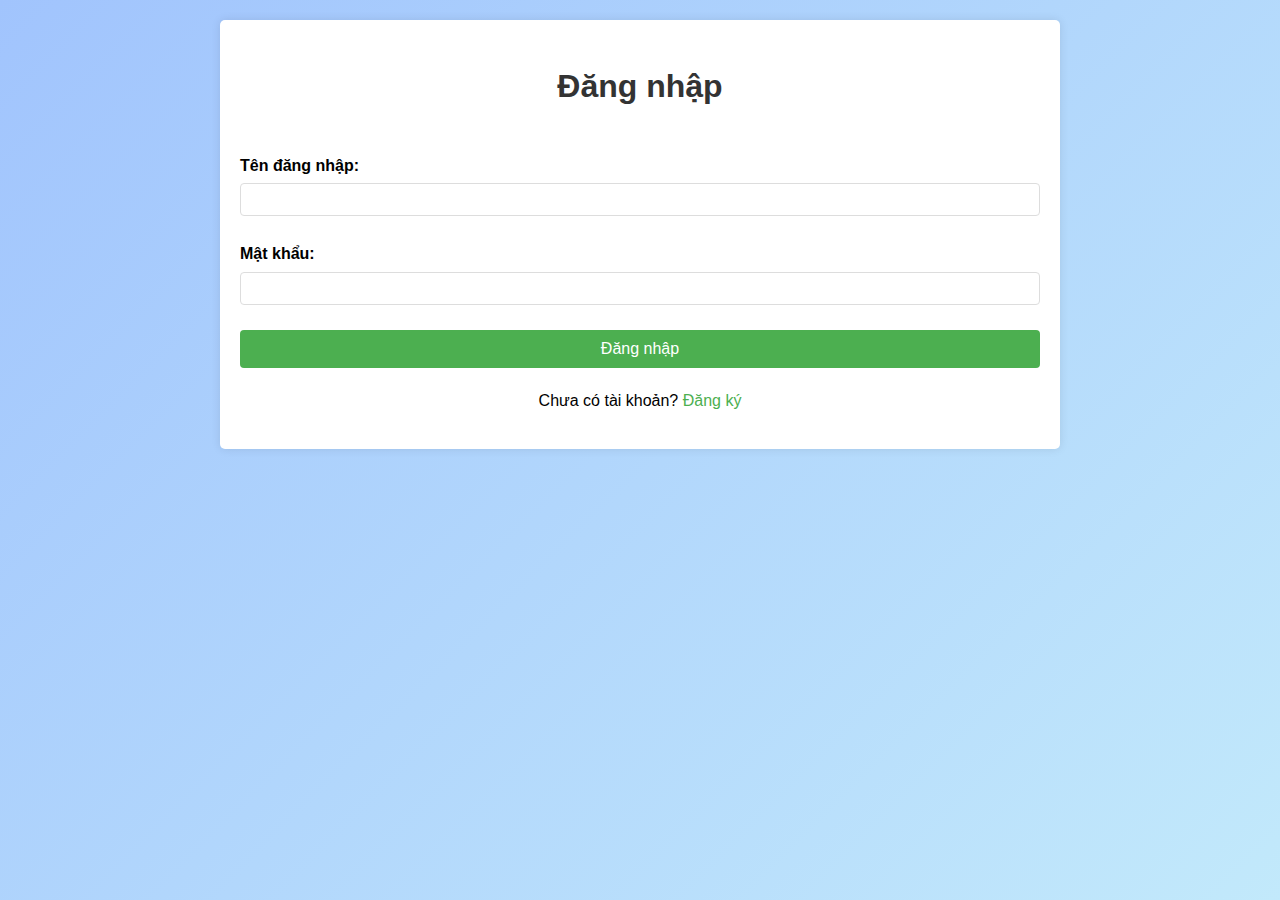
<file: index.html>
<!DOCTYPE html>
<html lang="vi">
<head>
    <meta charset="UTF-8">
    <meta name="viewport" content="width=device-width, initial-scale=1.0">
    <title>Nộp bài tập</title>
    <link rel="icon" href="generated-icon.png" type="image/png">
    <link rel="stylesheet" href="style.css">
</head>
<body>
    <!-- Student Info Modal -->
    <div id="student-info-modal" class="modal info-hidden">
        <div class="modal-content">
            <h3>Thông tin người dùng</h3>
            <p>Vui lòng cung cấp thông tin của bạn trước khi tiếp tục:</p>
            <div class="form-group">
                <label for="student-name-input">Họ và tên:</label>
                <input type="text" id="student-name-input" required>
            </div>
            <div class="form-group">
                <label for="student-class-input">Lớp:</label>
                <input type="text" id="student-class-input" required>
            </div>
            <div class="form-group role-selection">
                <label>Vai trò:</label>
                <div class="role-options">
                    <label class="role-option">
                        <input type="radio" name="user-role" value="student" checked> Học sinh
                    </label>
                    <label class="role-option">
                        <input type="radio" name="user-role" value="teacher"> Giáo viên
                    </label>
                </div>
            </div>
            <button id="save-student-info" class="view-btn">Xác nhận</button>
        </div>
    </div>

    <div class="container">
        <h1>Nộp bài tập</h1>
        <form id="submission-form">
            <div class="student-info-section" style="display: none;">
                <div id="student-name-container" class="form-group">
                    <label for="student-name">Tên học sinh:</label>
                    <input type="text" id="student-name" name="student-name" required>
                </div>

                <div id="student-class-container" class="form-group">
                    <label for="student-class">Lớp:</label>
                    <input type="text" id="student-class" name="student-class" required>
                </div>

                <button type="button" id="confirm-student-info-btn" class="confirm-btn">Xác nhận thông tin học sinh</button>
            </div>

            <label for="assignment-title">Tên bài tập:</label>
            <input type="text" id="assignment-title" name="assignment-title" required>

            <label for="file-upload">Chọn tệp:</label>
            <input type="file" id="file-upload" name="file-upload" required>

            <button type="submit">Nộp bài</button>
        </form>
        <div id="submission-status"></div>
    </div>

    <div class="teacher-view" id="teacher-view" style="display: none;">
        <h2>Bài nộp</h2>
        <ul id="submission-list">
        </ul>
    </div>

    <script src="users.js"></script>
    <script src="script.js"></script>
    <div class="footer-credit">Code by Dang Phat</div>
</body>
</html>
</file>
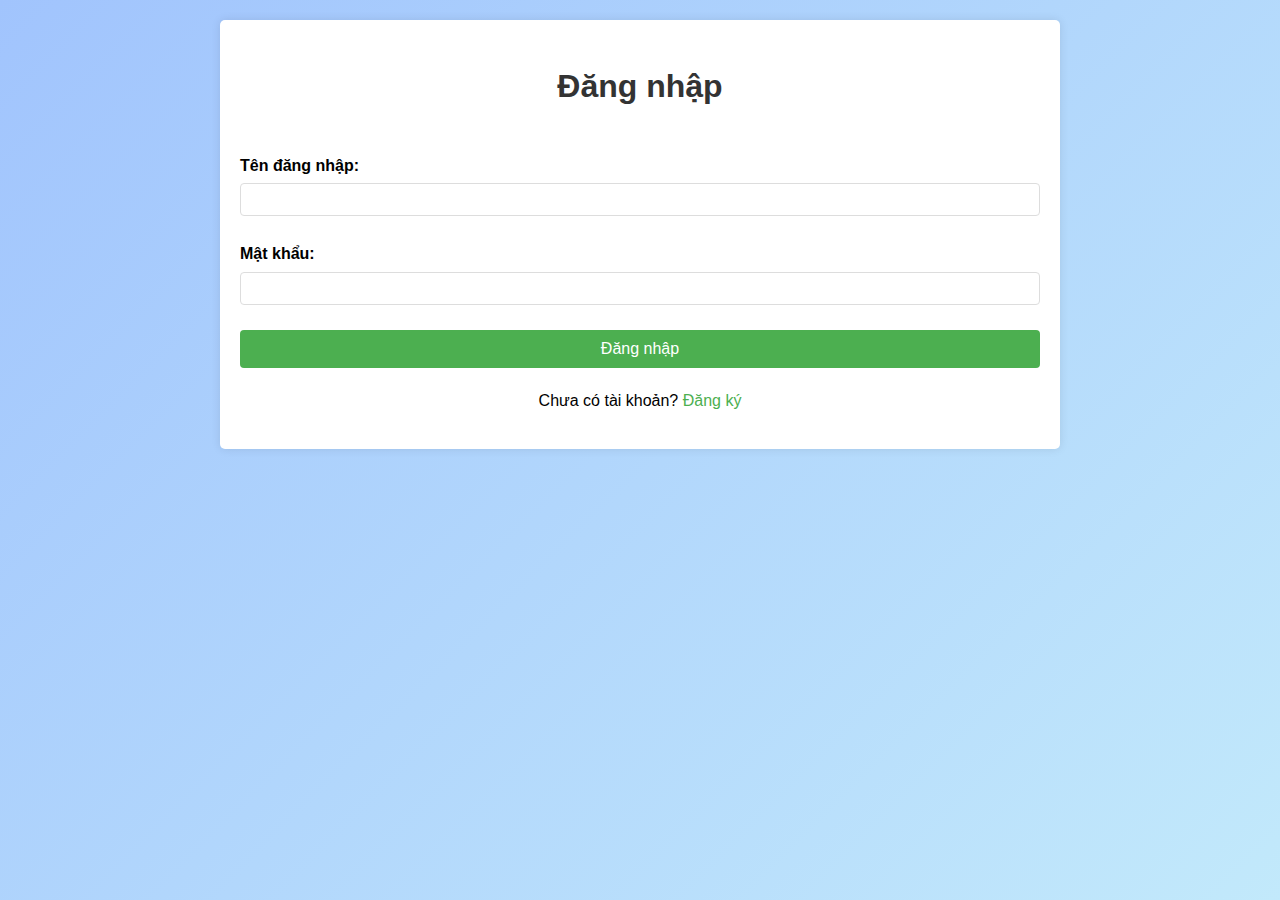
<file: admin-panel.html>
<!DOCTYPE html>
<html lang="vi">
<head>
    <meta charset="UTF-8">
    <meta name="viewport" content="width=device-width, initial-scale=1.0">
    <title>Quản lý người dùng</title>
    <link rel="icon" href="generated-icon.png" type="image/png">
    <link rel="stylesheet" href="style.css">
    <style>
        .user-row {
            padding: 10px;
            margin-bottom: 10px;
            background-color: #f9f9f9;
            border-radius: 4px;
        }

        .user-header {
            display: flex;
            justify-content: space-between;
            align-items: center;
            margin-bottom: 10px;
        }

        .toggle-btn {
            background-color: #6c757d;
            color: white;
            border: none;
            border-radius: 4px;
            padding: 5px 10px;
            cursor: pointer;
            font-size: 14px;
        }

        .toggle-btn:hover {
            background-color: #5a6268;
        }

        .permission-checkbox {
            margin-right: 10px;
        }

        .permissions-container {
            margin-top: 10px;
            padding: 10px;
            background-color: #f1f1f1;
            border-radius: 4px;
            border-left: 3px solid #4CAF50;
        }

        .permissions-grid {
            display: flex;
            flex-wrap: wrap;
            gap: 10px;
        }

        .permission-item {
            display: flex;
            align-items: center;
            flex-basis: 48%;
        }

        /* Styles for accounts list */
        .accounts-list {
            margin-bottom: 30px;
            padding: 15px;
            background-color: #f8f9fa;
            border-radius: 5px;
            border-left: 3px solid #17a2b8;
        }

        .account-item {
            padding: 10px;
            margin-bottom: 8px;
            background-color: white;
            border-radius: 4px;
            box-shadow: 0 1px 3px rgba(0,0,0,0.1);
            display: flex;
            justify-content: space-between;
            align-items: center;
        }

        .account-item .role-badge {
            padding: 4px 8px;
            border-radius: 12px;
            font-size: 12px;
            color: white;
        }

        .role-student {
            background-color: #28a745;
        }

        .role-teacher {
            background-color: #6610f2;
        }

        .role-admin {
            background-color: #dc3545;
        }

        .role-undefined {
            background-color: #6c757d;
        }
    </style>
</head>
<body>
    <div class="container">
        <h1>Quản lý người dùng</h1>
        <div id="admin-message" class="success" style="display: none;"></div>

        <div id="accounts-summary">
            <h2>Tổng hợp tài khoản</h2>
            <div id="accounts-list" class="accounts-list">
                <!-- Accounts list will be displayed here -->
            </div>
        </div>

        <div id="users-container">
            <h2>Danh sách người dùng</h2>
            <div class="permission-controls">
                <button id="grant-all-btn" class="view-btn">Cấp tất cả quyền</button>
                <button id="revoke-all-btn" class="delete-btn">Thu hồi tất cả quyền</button>
                <select id="batch-permission-select">
                    <option value="">-- Chọn quyền để quản lý --</option>
                </select>
                <button id="grant-selected-btn" class="view-btn">Cấp quyền đã chọn</button>
                <button id="revoke-selected-btn" class="delete-btn">Thu hồi quyền đã chọn</button>
            </div>
            <div id="user-list">
                <!-- User list will be populated here -->
            </div>
        </div>

        <div class="form-footer">
            <button id="back-btn">Trở về trang chủ</button>
            <button id="edit-permissions-btn" style="margin-left: 10px; background-color: #28a745;">Quản lý quyền chỉnh sửa</button>
        </div>
    </div>

    <script src="users.js"></script>
    <script>
        document.addEventListener('DOMContentLoaded', function() {
            const userList = document.getElementById('user-list');
            const adminMessage = document.getElementById('admin-message');
            const backBtn = document.getElementById('back-btn');

            // Check if user is admin
            const currentUser = JSON.parse(localStorage.getItem('currentUser'));
            if (!currentUser || !currentUser.isAdmin) {
                window.location.href = 'index.html';
                return;
            }

            // Render user list
            function renderUsers() {
                const users = window.userAuth.getAllUsers();
                userList.innerHTML = '';

                users.forEach(user => {
                    if (user.id === currentUser.id || user.isAdmin) return; // Skip current admin and admin accounts

                    // Get user role information
                    const studentInfoKey = `studentInfo_${user.id}`;
                    const studentInfo = JSON.parse(localStorage.getItem(studentInfoKey) || '{}');
                    const userRole = studentInfo.role === 'teacher' ? 'Giáo viên' : studentInfo.role === 'student' ? 'Học sinh' : 'Chưa xác định';

                    const userDiv = document.createElement('div');
                    userDiv.className = 'user-row';

                    const userHeader = document.createElement('div');
                    userHeader.className = 'user-header';
                    
                    const userInfo = document.createElement('div');
                    userInfo.innerHTML = `<strong>${user.username}</strong> <span style="color: #6c757d;">(${userRole})</span>`;

                    const toggleBtn = document.createElement('button');
                    toggleBtn.textContent = 'Hiển thị quyền';
                    toggleBtn.className = 'toggle-btn';
                    toggleBtn.dataset.expanded = 'false';

                    userHeader.appendChild(userInfo);
                    userHeader.appendChild(toggleBtn);

                    const permissionsContainer = document.createElement('div');
                    permissionsContainer.className = 'permissions-container';
                    permissionsContainer.style.display = 'none';

                    // Create checkboxes for each permission
                    const permissions = [
                        { id: 'view', label: 'Xem bài nộp' },
                        { id: 'download', label: 'Tải xuống bài nộp' },
                        { id: 'delete', label: 'Xóa bài nộp' },
                        { id: 'manage_permissions', label: 'Quản lý quyền' },
                        { id: 'edit_info', label: 'Mở khóa và chỉnh sửa thông tin học sinh' },
                        { id: 'unlock_info', label: 'Mở khóa thông tin cho người dùng khác' }
                    ];

                    // Get all permissions from userAuth
                    if (window.userAuth && window.userAuth.PERMISSIONS) {
                        // Add any missing permissions from the system
                        Object.values(window.userAuth.PERMISSIONS).forEach(permId => {
                            if (!permissions.some(p => p.id === permId)) {
                                permissions.push({ id: permId, label: formatPermissionLabel(permId) });
                            }
                        });
                    }

                    

                    // Helper function to format permission labels
                    function formatPermissionLabel(permId) {
                        return permId.split('_')
                            .map(word => word.charAt(0).toUpperCase() + word.slice(1))
                            .join(' ');
                    }

                    const permissionsGrid = document.createElement('div');
                    permissionsGrid.className = 'permissions-grid';

                    permissions.forEach(permission => {
                        const checkboxContainer = document.createElement('div');
                        checkboxContainer.className = 'permission-item';

                        const checkbox = document.createElement('input');
                        checkbox.type = 'checkbox';
                        checkbox.id = `${user.id}-${permission.id}`;
                        checkbox.className = 'permission-checkbox';
                        checkbox.checked = user.permissions.includes(permission.id);
                        checkbox.dataset.userId = user.id;
                        checkbox.dataset.permission = permission.id;

                        const label = document.createElement('label');
                        label.htmlFor = `${user.id}-${permission.id}`;
                        label.textContent = permission.label;

                        checkboxContainer.appendChild(checkbox);
                        checkboxContainer.appendChild(label);
                        permissionsGrid.appendChild(checkboxContainer);
                    });

                    permissionsContainer.appendChild(permissionsGrid);

                    const saveBtn = document.createElement('button');
                    saveBtn.textContent = 'Lưu quyền';
                    saveBtn.className = 'view-btn';
                    saveBtn.dataset.userId = user.id;
                    saveBtn.addEventListener('click', function() {
                        saveUserPermissions(user.id);
                    });

                    // Toggle permissions visibility
                    toggleBtn.addEventListener('click', function() {
                        const isExpanded = toggleBtn.dataset.expanded === 'true';
                        if (isExpanded) {
                            permissionsContainer.style.display = 'none';
                            toggleBtn.textContent = 'Hiển thị quyền';
                            toggleBtn.dataset.expanded = 'false';
                        } else {
                            permissionsContainer.style.display = 'block';
                            toggleBtn.textContent = 'Ẩn quyền';
                            toggleBtn.dataset.expanded = 'true';
                        }
                    });

                    permissionsContainer.appendChild(saveBtn);
                    userDiv.appendChild(userHeader);
                    userDiv.appendChild(permissionsContainer);
                    userList.appendChild(userDiv);
                });

                if (users.length <= 1) {
                    userList.innerHTML = '<p>Chưa có người dùng nào khác.</p>';
                }
            }

            function saveUserPermissions(userId) {
                const checkboxes = document.querySelectorAll(`input[data-user-id="${userId}"]`);
                const newPermissions = [];

                checkboxes.forEach(checkbox => {
                    if (checkbox.checked) {
                        newPermissions.push(checkbox.dataset.permission);
                    }
                });

                const success = window.userAuth.updateUserPermissions(userId, newPermissions);
                if (success) {
                    adminMessage.textContent = "Đã cập nhật quyền thành công";
                    adminMessage.className = "success";
                    adminMessage.style.display = "block";

                    setTimeout(() => {
                        adminMessage.style.display = "none";
                    }, 3000);
                }
            }

            backBtn.addEventListener('click', function() {
                window.location.href = 'index.html';
            });

            // Add navigation to edit permissions page
            const editPermissionsBtn = document.getElementById('edit-permissions-btn');
            editPermissionsBtn.addEventListener('click', function() {
                window.location.href = 'edit-permissions.html';
            });

            // Setup batch permission controls
            const batchPermissionSelect = document.getElementById('batch-permission-select');
            const grantAllBtn = document.getElementById('grant-all-btn');
            const revokeAllBtn = document.getElementById('revoke-all-btn');
            const grantSelectedBtn = document.getElementById('grant-selected-btn');
            const revokeSelectedBtn = document.getElementById('revoke-selected-btn');

            // Format permission label helper
            function formatPermissionLabel(permId) {
                return permId.split('_')
                    .map(word => word.charAt(0).toUpperCase() + word.slice(1))
                    .join(' ');
            }

            // Populate permission dropdown
            function populatePermissionDropdown() {
                batchPermissionSelect.innerHTML = '<option value="">-- Chọn quyền để quản lý --</option>';

                const permissions = [
                    { id: 'view', label: 'Xem bài nộp' },
                    { id: 'download', label: 'Tải xuống bài nộp' },
                    { id: 'delete', label: 'Xóa bài nộp' },
                    { id: 'manage_permissions', label: 'Quản lý quyền' },
                    { id: 'edit_info', label: 'Mở khóa và chỉnh sửa thông tin học sinh' }
                ];

                // Get all permissions from userAuth
                if (window.userAuth && window.userAuth.PERMISSIONS) {
                    // Add any missing permissions from the system
                    Object.values(window.userAuth.PERMISSIONS).forEach(permId => {
                        if (!permissions.some(p => p.id === permId)) {
                            permissions.push({ id: permId, label: formatPermissionLabel(permId) });
                        }
                    });
                }

                permissions.forEach(perm => {
                    const option = document.createElement('option');
                    option.value = perm.id;
                    option.textContent = perm.label;
                    batchPermissionSelect.appendChild(option);
                });
            }

            // Grant permissions to all users
            grantAllBtn.addEventListener('click', function() {
                if (confirm('Bạn có chắc muốn cấp TẤT CẢ quyền cho TẤT CẢ người dùng không?')) {
                    const users = window.userAuth.getAllUsers();
                    let updateCount = 0;

                    users.forEach(user => {
                        if (user.id === currentUser.id || user.isAdmin) return; // Skip current admin and admin accounts

                        // Get all available permissions
                        const allPermissions = [];
                        Object.values(window.userAuth.PERMISSIONS).forEach(perm => {
                            if (!allPermissions.includes(perm)) {
                                allPermissions.push(perm);
                            }
                        });

                        // Update user permissions
                        const success = window.userAuth.updateUserPermissions(user.id, allPermissions);
                        if (success) updateCount++;
                    });

                    adminMessage.textContent = `Đã cấp tất cả quyền cho ${updateCount} người dùng`;
                    adminMessage.className = "success";
                    adminMessage.style.display = "block";

                    setTimeout(() => {
                        adminMessage.style.display = "none";
                    }, 3000);

                    renderUsers();
                }
            });

            // Revoke all permissions from all users
            revokeAllBtn.addEventListener('click', function() {
                if (confirm('Bạn có chắc muốn thu hồi TẤT CẢ quyền từ TẤT CẢ người dùng không?')) {
                    const users = window.userAuth.getAllUsers();
                    let updateCount = 0;

                    users.forEach(user => {
                        if (user.id === currentUser.id || user.isAdmin) return; // Skip current admin and admin users

                        // Update user permissions
                        const success = window.userAuth.updateUserPermissions(user.id, []);
                        if (success) updateCount++;
                    });

                    adminMessage.textContent = `Đã thu hồi tất cả quyền từ ${updateCount} người dùng`;
                    adminMessage.className = "success";
                    adminMessage.style.display = "block";

                    setTimeout(() => {
                        adminMessage.style.display = "none";
                    }, 3000);

                    renderUsers();
                }
            });

            // Grant selected permission to all users
            grantSelectedBtn.addEventListener('click', function() {
                const selectedPermission = batchPermissionSelect.value;

                if (!selectedPermission) {
                    alert('Vui lòng chọn một quyền');
                    return;
                }

                if (confirm(`Bạn có chắc muốn cấp quyền "${batchPermissionSelect.options[batchPermissionSelect.selectedIndex].text}" cho tất cả người dùng?`)) {
                    const users = window.userAuth.getAllUsers();
                    let updateCount = 0;

                    users.forEach(user => {
                        if (user.id === currentUser.id || user.isAdmin) return; // Skip current admin and admin accounts

                        // Add the permission if not already present
                        if (!user.permissions.includes(selectedPermission)) {
                            const newPermissions = [...user.permissions, selectedPermission];
                            const success = window.userAuth.updateUserPermissions(user.id, newPermissions);
                            if (success) updateCount++;
                        }
                    });

                    adminMessage.textContent = `Đã cấp quyền cho ${updateCount} người dùng`;
                    adminMessage.className = "success";
                    adminMessage.style.display = "block";

                    setTimeout(() => {
                        adminMessage.style.display = "none";
                    }, 3000);

                    renderUsers();
                }
            });

            // Revoke selected permission from all users
            revokeSelectedBtn.addEventListener('click', function() {
                const selectedPermission = batchPermissionSelect.value;

                if (!selectedPermission) {
                    alert('Vui lòng chọn một quyền');
                    return;
                }

                if (confirm(`Bạn có chắc muốn thu hồi quyền "${batchPermissionSelect.options[batchPermissionSelect.selectedIndex].text}" từ tất cả người dùng?`)) {
                    const users = window.userAuth.getAllUsers();
                    let updateCount = 0;

                    users.forEach(user => {
                        if (user.id === currentUser.id || user.isAdmin) return; // Skip current admin and admin users

                        // Remove the permission if present
                        if (user.permissions.includes(selectedPermission)) {
                            const newPermissions = user.permissions.filter(p => p !== selectedPermission);
                            const success = window.userAuth.updateUserPermissions(user.id, newPermissions);
                            if (success) updateCount++;
                        }
                    });

                    adminMessage.textContent = `Đã thu hồi quyền từ ${updateCount} người dùng`;
                    adminMessage.className = "success";
                    adminMessage.style.display = "block";

                    setTimeout(() => {
                        adminMessage.style.display = "none";
                    }, 3000);

                    renderUsers();
                }
            });

            // Initialize
            populatePermissionDropdown();
            renderUsers();
            displayAccountsList();

            // Function to display all accounts with their roles
            function displayAccountsList() {
                const accountsList = document.getElementById('accounts-list');
                accountsList.innerHTML = '';
                
                const allUsers = window.userAuth.getAllUsers();
                if (allUsers.length === 0) {
                    accountsList.innerHTML = '<p>Không có tài khoản nào.</p>';
                    return;
                }

                // Create header
                const headerDiv = document.createElement('div');
                headerDiv.className = 'account-item';
                headerDiv.style.fontWeight = 'bold';
                headerDiv.style.backgroundColor = '#e9ecef';
                headerDiv.innerHTML = `
                    <div>Tên đăng nhập</div>
                    <div>Vai trò</div>
                `;
                accountsList.appendChild(headerDiv);
                
                // Add each user
                allUsers.forEach(user => {
                    const studentInfoKey = `studentInfo_${user.id}`;
                    const studentInfo = JSON.parse(localStorage.getItem(studentInfoKey) || '{}');
                    
                    let roleName = 'Chưa xác định';
                    let roleClass = 'role-undefined';
                    
                    if (user.isAdmin) {
                        roleName = 'Quản trị viên';
                        roleClass = 'role-admin';
                    } else if (studentInfo.role === 'teacher') {
                        roleName = 'Giáo viên';
                        roleClass = 'role-teacher';
                    } else if (studentInfo.role === 'student') {
                        roleName = 'Học sinh';
                        roleClass = 'role-student';
                    }
                    
                    const userDiv = document.createElement('div');
                    userDiv.className = 'account-item';
                    userDiv.innerHTML = `
                        <div>${user.username}</div>
                        <div class="role-badge ${roleClass}">${roleName}</div>
                    `;
                    
                    accountsList.appendChild(userDiv);
                });
            }
        });
    </script>
    <div class="footer-credit">Code by Dang Phat</div>
</body>
</html>
</file>
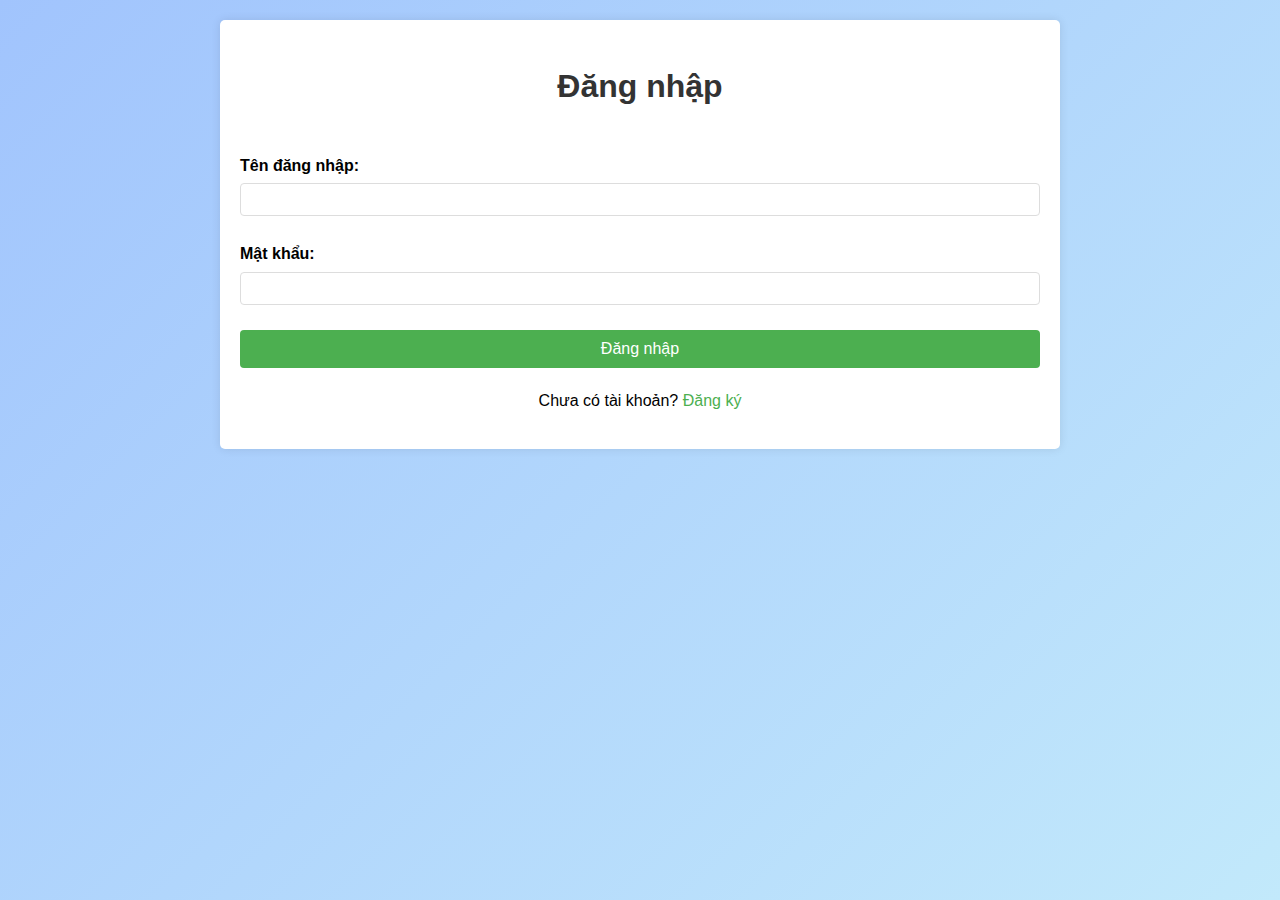
<file: edit-permissions.html>
<!DOCTYPE html>
<html lang="vi">
<head>
    <meta charset="UTF-8">
    <meta name="viewport" content="width=device-width, initial-scale=1.0">
    <title>Chỉnh sửa thông tin học sinh</title>
    <link rel="icon" href="generated-icon.png" type="image/png">
    <link rel="stylesheet" href="style.css">
    <style>
        .student-row {
            padding: 10px;
            margin-bottom: 10px;
            background-color: #f9f9f9;
            border-radius: 4px;
        }
        
        .student-info {
            margin-bottom: 10px;
        }
        
        .actions {
            display: flex;
            gap: 10px;
        }
        
        button {
            padding: 5px 10px;
            border: none;
            border-radius: 4px;
            color: white;
            cursor: pointer;
        }
        
        /* Lock/unlock button styles removed */
        
        .no-students {
            padding: 15px;
            background-color: #f8f9fa;
            border-radius: 4px;
            text-align: center;
        }
    </style>
</head>
<body>
    <div class="container">
        <h1>Chỉnh sửa thông tin học sinh</h1>
        <div id="status-message" class="status-message" style="display: none;"></div>

        <div id="student-list-container">
            <h2>Danh sách học sinh</h2>
            <div id="student-list">
                <!-- Student list will be populated here -->
            </div>
        </div>

        <div class="form-footer">
            <button id="back-btn">Trở về trang chủ</button>
        </div>
    </div>

    <script src="users.js"></script>
    <script>
        document.addEventListener('DOMContentLoaded', function() {
            const studentList = document.getElementById('student-list');
            const statusMessage = document.getElementById('status-message');
            const backBtn = document.getElementById('back-btn');

            // Check if user has permission
            const currentUser = JSON.parse(localStorage.getItem('currentUser'));
            if (!currentUser || !(currentUser.isAdmin || currentUser.permissions.includes('edit_info'))) {
                window.location.href = 'index.html';
                return;
            }

            // Get all students with info
            function getAllStudentInfo() {
                const allUsers = window.userAuth.getAllUsers();
                const students = [];
                
                allUsers.forEach(user => {
                    // Skip admin accounts - they should not be visible in the student list
                    if (user.isAdmin) return;
                    
                    const studentInfoKey = `studentInfo_${user.id}`;
                    const studentInfo = JSON.parse(localStorage.getItem(studentInfoKey) || '{}');
                    
                    if (studentInfo.name && studentInfo.class) {
                        students.push({
                            userId: user.id,
                            username: user.username,
                            ...studentInfo
                        });
                    }
                });
                
                return students;
            }

            // Format date helper
            function formatDate(dateString) {
                if (!dateString) return 'N/A';
                return dateString;
            }

            // Render student list
            function renderStudents() {
                const students = getAllStudentInfo();
                studentList.innerHTML = '';

                if (students.length === 0) {
                    studentList.innerHTML = '<div class="no-students">Chưa có thông tin học sinh nào.</div>';
                    return;
                }

                students.forEach(student => {
                    const studentDiv = document.createElement('div');
                    studentDiv.className = 'student-row';

                    const studentInfo = document.createElement('div');
                    studentInfo.className = 'student-info';
                    const roleDisplay = student.role === 'teacher' ? 'Giáo viên' : 'Học sinh';
                    studentInfo.innerHTML = `
                        <strong>Tên:</strong> ${student.name}
                        <br>
                        <strong>Lớp:</strong> ${student.class}
                        <br>
                        <strong>Vai trò:</strong> ${roleDisplay}
                        <br>
                        <strong>Tài khoản:</strong> ${student.username}
                        <br>
                        <small>Cập nhật lần cuối: ${formatDate(student.lastEditedAt)} bởi ${student.lastEditedBy || 'N/A'}</small>
                    `;

                    const actionsDiv = document.createElement('div');
                    actionsDiv.className = 'actions';

                    // Add edit button for admins or users with edit_info permission
                    if (currentUser.isAdmin || currentUser.permissions.includes('edit_info')) {
                        const editButton = document.createElement('button');
                        editButton.textContent = 'Sửa thông tin';
                        editButton.className = 'view-btn';
                        editButton.addEventListener('click', function() {
                            editStudentInfo(student);
                        });
                        actionsDiv.appendChild(editButton);
                    }

                    studentDiv.appendChild(studentInfo);
                    studentDiv.appendChild(actionsDiv);
                    studentList.appendChild(studentDiv);
                });
            }

            // Lock/unlock functions removed as requested

            // Edit student info
            function editStudentInfo(student) {
                // Only those with edit permission can edit
                if (!currentUser.isAdmin && !currentUser.permissions.includes('edit_info')) {
                    showStatus('Bạn không có quyền chỉnh sửa thông tin học sinh.', 'error');
                    return;
                }
                
                // Create edit modal
                const editModal = document.createElement('div');
                editModal.className = 'modal';
                editModal.innerHTML = `
                    <div class="modal-content">
                        <h3>Chỉnh sửa thông tin người dùng</h3>
                        <div class="form-group">
                            <label for="edit-name">Tên:</label>
                            <input type="text" id="edit-name" value="${student.name || ''}">
                        </div>
                        <div class="form-group">
                            <label for="edit-class">Lớp:</label>
                            <input type="text" id="edit-class" value="${student.class || ''}">
                        </div>
                        <div class="form-group role-selection">
                            <label>Vai trò:</label>
                            <div class="role-options">
                                <label class="role-option">
                                    <input type="radio" name="edit-user-role" value="student" ${student.role !== 'teacher' ? 'checked' : ''}> Học sinh
                                </label>
                                <label class="role-option">
                                    <input type="radio" name="edit-user-role" value="teacher" ${student.role === 'teacher' ? 'checked' : ''}> Giáo viên
                                </label>
                            </div>
                        </div>
                        <div class="button-group">
                            <button id="save-edit-btn" class="view-btn">Lưu thay đổi</button>
                            <button id="cancel-edit-btn" class="delete-btn">Hủy</button>
                        </div>
                    </div>
                `;
                
                document.body.appendChild(editModal);
                
                // Handle save button
                document.getElementById('save-edit-btn').addEventListener('click', function() {
                    const newName = document.getElementById('edit-name').value.trim();
                    const newClass = document.getElementById('edit-class').value.trim();
                    
                    if (!newName || !newClass) {
                        alert('Vui lòng nhập đầy đủ thông tin.');
                        return;
                    }
                    
                    // Get selected role
                    const selectedRole = document.querySelector('input[name="edit-user-role"]:checked').value;
                    
                    // Update student info
                    const studentInfoKey = `studentInfo_${student.userId}`;
                    const studentInfo = JSON.parse(localStorage.getItem(studentInfoKey) || '{}');
                    
                    const updatedInfo = {
                        ...studentInfo,
                        name: newName,
                        class: newClass,
                        role: selectedRole,
                        lastEditedBy: currentUser.username,
                        lastEditedAt: new Date().toLocaleString('vi-VN')
                    };
                    
                    localStorage.setItem(studentInfoKey, JSON.stringify(updatedInfo));
                    document.body.removeChild(editModal);
                    showStatus('Đã cập nhật thông tin học sinh.', 'success');
                    renderStudents();
                });
                
                // Handle cancel button
                document.getElementById('cancel-edit-btn').addEventListener('click', function() {
                    document.body.removeChild(editModal);
                });
            }

            // Show status message
            function showStatus(message, type) {
                statusMessage.textContent = message;
                statusMessage.className = 'status-message ' + type;
                statusMessage.style.display = 'block';
                
                setTimeout(() => {
                    statusMessage.style.display = 'none';
                }, 3000);
            }

            // Navigation
            backBtn.addEventListener('click', function() {
                window.location.href = 'index.html';
            });

            // Initialize
            renderStudents();
        });
    </script>
    <div class="footer-credit">Code by Dang Phat</div>
</body>
</html>
</file>
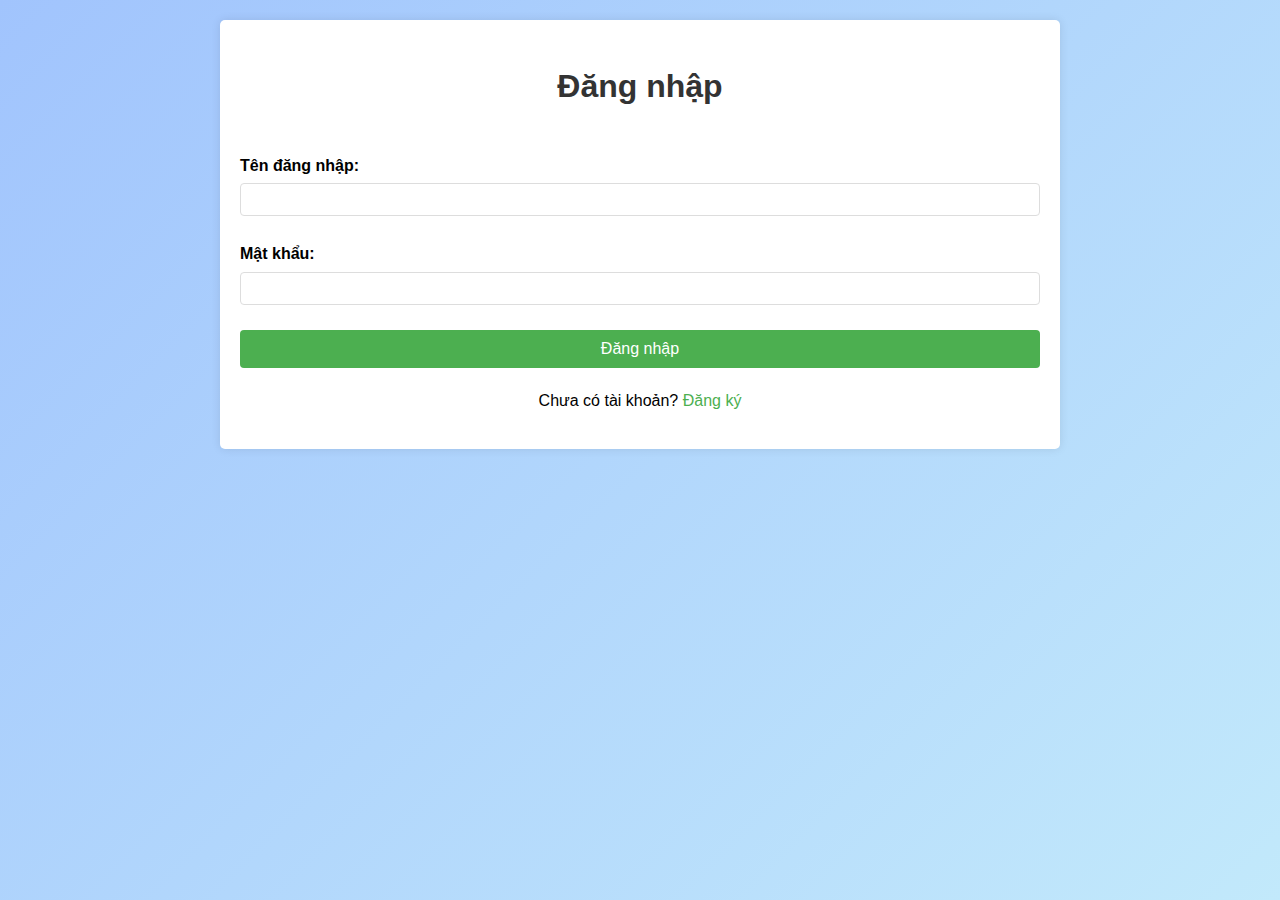
<file: login.html>
<!DOCTYPE html>
<html lang="vi">
<head>
    <meta charset="UTF-8">
    <meta name="viewport" content="width=device-width, initial-scale=1.0">
    <title>Đăng nhập</title>
    <link rel="icon" href="generated-icon.png" type="image/png">
    <link rel="stylesheet" href="style.css">
</head>
<body>
    <div class="container">
        <h1>Đăng nhập</h1>
        <div id="login-error" class="error" style="display: none;"></div>
        <form id="login-form">
            <label for="username">Tên đăng nhập:</label>
            <input type="text" id="username" name="username" required>

            <label for="password">Mật khẩu:</label>
            <input type="password" id="password" name="password" required>

            <button type="submit">Đăng nhập</button>
        </form>
        <div class="form-footer">
            <p>Chưa có tài khoản? <a href="register.html">Đăng ký</a></p>
        </div>
    </div>
    
    <script src="users.js"></script>
    <script>
        document.addEventListener('DOMContentLoaded', function() {
            const loginForm = document.getElementById('login-form');
            const loginError = document.getElementById('login-error');
            
            // Check if user is already logged in
            const currentUser = JSON.parse(localStorage.getItem('currentUser'));
            if (currentUser) {
                window.location.href = 'index.html';
            }
            
            loginForm.addEventListener('submit', function(e) {
                e.preventDefault();
                
                const username = document.getElementById('username').value;
                const password = document.getElementById('password').value;
                
                const result = window.userAuth.loginUser(username, password);
                
                if (result.success) {
                    // Show success notification
                    const successNotif = document.createElement('div');
                    successNotif.className = 'success-notification';
                    successNotif.innerHTML = `
                        <div class="notification-content">
                            <p>Đăng nhập thành công!</p>
                            <button id="notif-ok-btn">OK (<span id="countdown">3</span>)</button>
                        </div>
                    `;
                    document.body.appendChild(successNotif);
                    
                    // Handle OK button click
                    document.getElementById('notif-ok-btn').addEventListener('click', function() {
                        document.body.removeChild(successNotif);
                        localStorage.setItem('currentUser', JSON.stringify(result.user));
                        window.location.href = 'index.html';
                    });
                    
                    // Start countdown timer
                    let seconds = 3;
                    const countdownElement = document.getElementById('countdown');
                    const countdownInterval = setInterval(() => {
                        seconds--;
                        if (countdownElement) countdownElement.textContent = seconds;
                        if (seconds <= 0) {
                            clearInterval(countdownInterval);
                            if (document.body.contains(successNotif)) {
                                document.body.removeChild(successNotif);
                                localStorage.setItem('currentUser', JSON.stringify(result.user));
                                window.location.href = 'index.html';
                            }
                        }
                    }, 1000);
                    
                    // Allow immediate dismissal
                    document.getElementById('notif-ok-btn').addEventListener('click', function() {
                        clearInterval(countdownInterval);
                        document.body.removeChild(successNotif);
                        localStorage.setItem('currentUser', JSON.stringify(result.user));
                        window.location.href = 'index.html';
                    });
                } else {
                    loginError.textContent = result.message;
                    loginError.style.display = 'block';
                }
            });
        });
    </script>
</body>
</html>
</file>
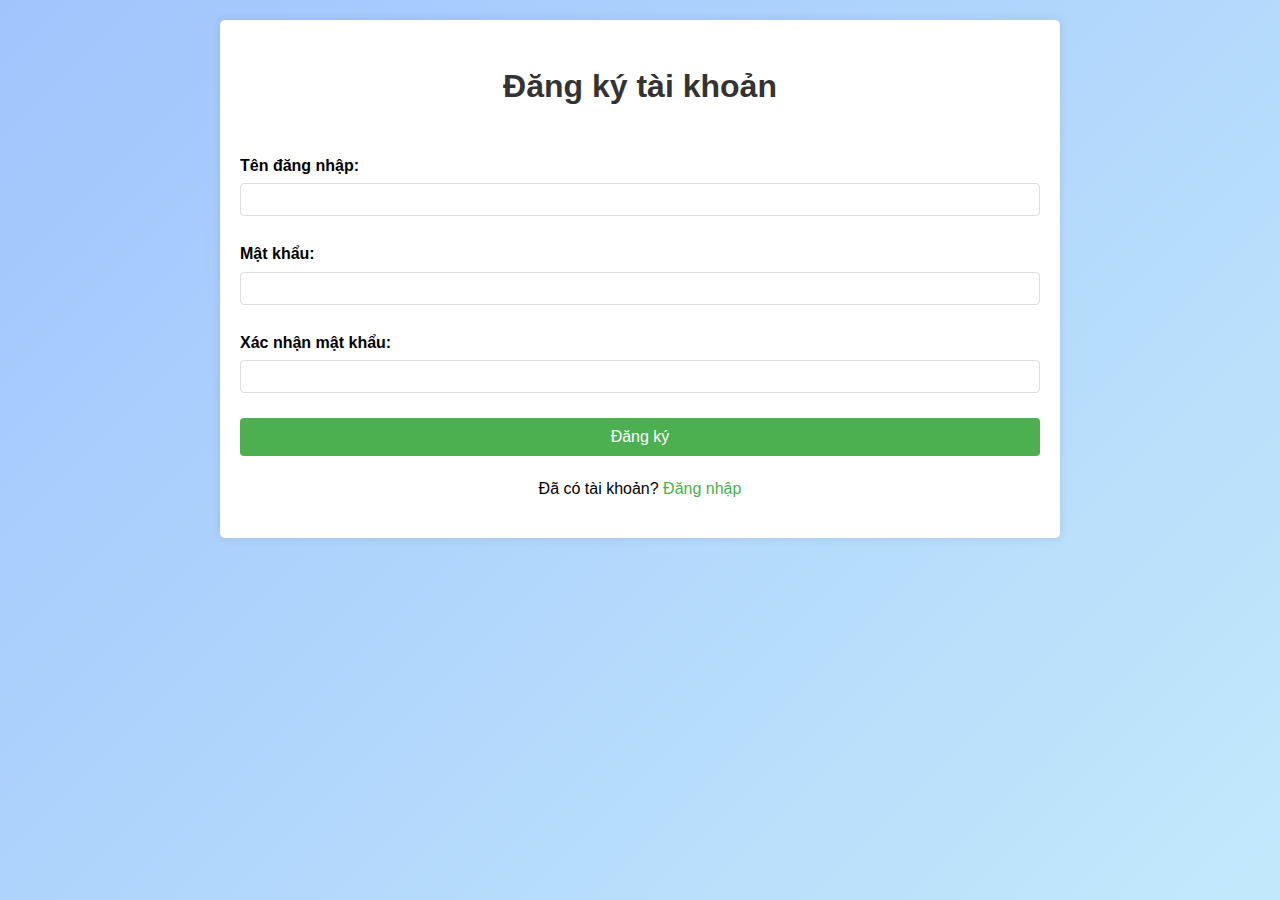
<file: register.html>
<!DOCTYPE html>
<html lang="vi">
<head>
    <meta charset="UTF-8">
    <meta name="viewport" content="width=device-width, initial-scale=1.0">
    <title>Đăng ký</title>
    <link rel="icon" href="generated-icon.png" type="image/png">
    <link rel="stylesheet" href="style.css">
</head>
<body>
    <div class="container">
        <h1>Đăng ký tài khoản</h1>
        <div id="register-error" class="error" style="display: none;"></div>
        <form id="register-form">
            <label for="username">Tên đăng nhập:</label>
            <input type="text" id="username" name="username" required>

            <label for="password">Mật khẩu:</label>
            <input type="password" id="password" name="password" required>

            <label for="confirm-password">Xác nhận mật khẩu:</label>
            <input type="password" id="confirm-password" name="confirm-password" required>

            <button type="submit">Đăng ký</button>
        </form>
        <div class="form-footer">
            <p>Đã có tài khoản? <a href="login.html">Đăng nhập</a></p>
        </div>
    </div>
    
    <script src="users.js"></script>
    <script>
        document.addEventListener('DOMContentLoaded', function() {
            const registerForm = document.getElementById('register-form');
            const registerError = document.getElementById('register-error');
            
            // Check if user is already logged in
            const currentUser = JSON.parse(localStorage.getItem('currentUser'));
            if (currentUser) {
                window.location.href = 'index.html';
            }
            
            registerForm.addEventListener('submit', function(e) {
                e.preventDefault();
                
                const username = document.getElementById('username').value;
                const password = document.getElementById('password').value;
                const confirmPassword = document.getElementById('confirm-password').value;
                
                if (password !== confirmPassword) {
                    registerError.textContent = "Mật khẩu xác nhận không khớp";
                    registerError.style.display = 'block';
                    return;
                }
                
                const result = window.userAuth.registerUser(username, password);
                
                if (result.success) {
                    // Show success notification
                    const successNotif = document.createElement('div');
                    successNotif.className = 'success-notification';
                    successNotif.innerHTML = `
                        <div class="notification-content">
                            <p>Đăng ký thành công! Vui lòng đăng nhập.</p>
                            <button id="notif-ok-btn">OK (<span id="countdown">3</span>)</button>
                        </div>
                    `;
                    document.body.appendChild(successNotif);
                    
                    // Handle OK button click
                    document.getElementById('notif-ok-btn').addEventListener('click', function() {
                        document.body.removeChild(successNotif);
                        window.location.href = 'login.html';
                    });
                    
                    // Start countdown timer
                    let seconds = 3;
                    const countdownElement = document.getElementById('countdown');
                    const countdownInterval = setInterval(() => {
                        seconds--;
                        if (countdownElement) countdownElement.textContent = seconds;
                        if (seconds <= 0) {
                            clearInterval(countdownInterval);
                            if (document.body.contains(successNotif)) {
                                document.body.removeChild(successNotif);
                                window.location.href = 'login.html';
                            }
                        }
                    }, 1000);
                    
                    // Allow immediate dismissal
                    document.getElementById('notif-ok-btn').addEventListener('click', function() {
                        clearInterval(countdownInterval);
                        document.body.removeChild(successNotif);
                        window.location.href = 'login.html';
                    });
                } else {
                    registerError.textContent = result.message;
                    registerError.style.display = 'block';
                }
            });
        });
    </script>
</body>
</html>
</file>
<file: style.css>
html {
  height: 100%;
  width: 100%;
}

body {
  font-family: Arial, sans-serif;
  line-height: 1.6;
  margin: 0;
  padding: 20px;
  background-color: #e9f5f9; /* Light blue background as fallback */
  background-image: linear-gradient(135deg, #a1c4fd 0%, #c2e9fb 100%); /* Nice gradient background */
  background-attachment: fixed;
}

.container {
  max-width: 600px;
  margin: 0 auto;
  background-color: white;
  padding: 20px;
  border-radius: 5px;
  box-shadow: 0 2px 5px rgba(0, 0, 0, 0.1);
}

h1 {
  text-align: center;
  color: #333;
}

form {
  display: flex;
  flex-direction: column;
}

.form-group {
  display: flex;
  align-items: center;
  margin-bottom: 15px;
}

.form-group label {
  font-weight: bold;
  width: 150px;
  margin-right: 10px;
}

.form-group input {
  padding: 8px;
  flex: 1;
  border: 1px solid #ddd;
  border-radius: 4px;
}

.student-info-section {
  border: 1px solid #ddd;
  border-radius: 5px;
  padding: 15px;
  margin-bottom: 20px;
  background-color: #f9f9f9;
}

.role-selection {
  margin-bottom: 15px;
}

.role-options {
  display: flex;
  gap: 20px;
}

.role-option {
  display: flex;
  align-items: center;
  cursor: pointer;
  width: auto;
}

.role-option input {
  width: auto;
  margin-right: 5px;
  margin-bottom: 0;
  cursor: pointer;
}

.confirm-btn {
  background-color: #4CAF50;
  color: white;
  padding: 8px 15px;
  border: none;
  border-radius: 4px;
  cursor: pointer;
  font-size: 15px;
  margin-top: 10px;
  width: 100%;
}

label {
  font-weight: bold;
  display: block;
  margin: 10px 0 5px 0;
}

input {
  padding: 8px;
  width: 100%;
  border: 1px solid #ddd;
  border-radius: 4px;
  margin-bottom: 15px;
}

button {
  background-color: #4CAF50;
  color: white;
  padding: 10px;
  border: none;
  border-radius: 4px;
  cursor: pointer;
  font-size: 16px;
  margin-top: 10px;
}

button:hover {
  background-color: #45a049;
}

.user-info {
  display: flex;
  justify-content: flex-end;
  align-items: center;
  margin-bottom: 20px;
  padding: 10px;
  background-color: #f8f9fa;
  border-radius: 4px;
}

.user-info span {
  margin-right: 15px;
}

#logout-btn {
  background-color: #dc3545;
  font-size: 14px;
  padding: 5px 10px;
  margin-top: 0;
}

#admin-btn {
  background-color: #007bff;
  font-size: 14px;
  padding: 5px 10px;
  margin-top: 0;
}

.form-footer {
  margin-top: 20px;
  text-align: center;
}

.form-footer a {
  color: #007bff;
  text-decoration: none;
}

.form-footer a:hover {
  text-decoration: underline;
}

#submission-status {
  margin-top: 20px;
  padding: 10px;
  border-radius: 4px;
}

.success {
  background-color: #d4edda;
  color: #155724;
  border: 1px solid #c3e6cb;
}

.error {
  background-color: #f8d7da;
  color: #721c24;
  border: 1px solid #f5c6cb;
}

.teacher-view {
  max-width: 600px;
  margin: 20px auto;
  background-color: white;
  padding: 20px;
  border-radius: 5px;
  box-shadow: 0 2px 5px rgba(0, 0, 0, 0.1);
}

#submission-list {
  list-style-type: none;
  padding: 0;
}

#submission-list li {
  padding: 10px;
  margin-bottom: 10px;
  background-color: #f9f9f9;
  border-radius: 4px;
  border-left: 4px solid #4CAF50;
}

.submission-info {
  display: flex;
  justify-content: space-between;
}

.submission-actions {
  margin-top: 8px;
}

.view-btn, .download-btn, .delete-btn {
  background-color: #2196F3;
  color: white;
  padding: 5px 10px;
  margin-right: 5px;
  border: none;
  border-radius: 3px;
  cursor: pointer;
  font-size: 14px;
}

.download-btn {
  background-color: #ff9800;
}

.delete-btn {
  background-color: #dc3545;
}

.locked-info {
  background-color: #f8f9fa;
  padding: 15px;
  border-radius: 4px;
  margin-bottom: 15px;
  border-left: 4px solid #dc3545;
  box-shadow: 0 2px 4px rgba(0,0,0,0.05);
}

.locked-info p {
  margin: 5px 0;
}

.editing-notice {
  margin-top: 10px;
  padding: 8px;
  background-color: #fff3cd;
  border-left: 3px solid #ffc107;
  border-radius: 3px;
  font-size: 14px;
}

.locked-info strong {
  color: #495057;
}

.edit-btn {
  background-color: #007bff;
  color: white;
  padding: 5px 10px;
  border: none;
  border-radius: 3px;
  cursor: pointer;
  font-size: 14px;
  margin-top: 10px;
}

.edit-btn:hover {
  background-color: #0069d9;
}

.locked-user {
  background-color: #ffe6e6;
  border-left: 3px solid #dc3545;
}

.locked-badge {
  background-color: #dc3545;
  color: white;
  padding: 2px 6px;
  border-radius: 10px;
  font-size: 12px;
  margin-left: 5px;
}

.lock-user-btn, .unlock-user-btn {
  padding: 3px 8px;
  border-radius: 4px;
  border: none;
  cursor: pointer;
  font-size: 12px;
  margin-left: 5px;
}

.lock-user-btn {
  background-color: #dc3545;
  color: white;
}

.unlock-user-btn {
  background-color: #28a745;
  color: white;
}

.status-message {
  padding: 10px;
  margin-bottom: 15px;
  border-radius: 4px;
}

.status-message.success {
  background-color: #d4edda;
  color: #155724;
  border: 1px solid #c3e6cb;
}

.status-message.error {
  background-color: #f8d7da;
  color: #721c24;
  border: 1px solid #f5c6cb;
}

.footer-credit {
  position: fixed;
  bottom: 5px;
  left: 10px;
  font-size: 12px;
  color: rgba(0, 0, 0, 0.6);
  font-style: italic;
}

.permission-controls {
  display: flex;
  flex-wrap: wrap;
  gap: 10px;
  margin-bottom: 15px;
  padding: 10px;
  background-color: #f8f9fa;
  border-radius: 4px;
}

.permission-controls button {
  padding: 5px 10px;
  font-size: 14px;
}

.permission-controls select {
  padding: 5px 10px;
  border-radius: 4px;
  border: 1px solid #ced4da;
}

/* Added styles from the changes */
body {
    font-family: Arial, sans-serif;
    margin: 0;
    padding: 20px;
    background-color: #f4f4f4;
}

.container {
    max-width: 800px;
    margin: 0 auto;
    background-color: white;
    padding: 20px;
    box-shadow: 0 0 10px rgba(0, 0, 0, 0.1);
    border-radius: 5px;
}

h1 {
    color: #333;
    text-align: center;
    margin-bottom: 30px;
}

.form-group {
    margin-bottom: 15px;
}

label {
    display: block;
    margin-bottom: 5px;
    font-weight: bold;
}

input[type="text"],
input[type="password"],
input[type="file"] {
    width: 100%;
    padding: 8px;
    border: 1px solid #ddd;
    border-radius: 4px;
    box-sizing: border-box;
}

button {
    background-color: #4CAF50;
    color: white;
    padding: 10px 15px;
    border: none;
    border-radius: 4px;
    cursor: pointer;
    font-size: 16px;
}

button:hover {
    background-color: #45a049;
}

.form-footer {
    margin-top: 20px;
    text-align: center;
}

.form-footer a {
    color: #4CAF50;
    text-decoration: none;
}

.form-footer a:hover {
    text-decoration: underline;
}

.error {
    color: #dc3545;
    background-color: #f8d7da;
    padding: 10px;
    border-radius: 4px;
    margin-bottom: 15px;
}

.success {
    color: #28a745;
    background-color: #d4edda;
    padding: 10px;
    border-radius: 4px;
    margin-bottom: 15px;
}

/* Teacher view styles */
.teacher-view {
    max-width: 800px;
    margin: 20px auto;
    background-color: white;
    padding: 20px;
    box-shadow: 0 0 10px rgba(0, 0, 0, 0.1);
    border-radius: 5px;
}

#submission-list {
    padding: 0;
    list-style-type: none;
}

#submission-list li {
    padding: 15px;
    border-bottom: 1px solid #eee;
    display: flex;
    justify-content: space-between;
    align-items: center;
}

.submission-info {
    flex: 1;
}

.submission-actions {
    display: flex;
    gap: 5px;
}

.view-btn, .download-btn, .delete-btn {
    padding: 5px 10px;
    font-size: 14px;
}

.view-btn {
    background-color: #17a2b8;
}

.download-btn {
    background-color: #ffc107;
    color: #212529;
}

.delete-btn {
    background-color: #dc3545;
}

#submission-status {
    padding: 10px;
    margin-top: 15px;
    border-radius: 4px;
}

/* User info bar */
.user-info {
    display: flex;
    justify-content: space-between;
    align-items: center;
    padding: 10px 0;
    margin-bottom: 20px;
    border-bottom: 1px solid #eee;
}

#logout-btn {
    background-color: #dc3545;
    margin-left: 10px;
}

.status-message {
    padding: 10px;
    margin: 10px 0;
    border-radius: 4px;
}

.status-message.success {
    background-color: #d4edda;
    color: #155724;
}

.status-message.error {
    background-color: #f8d7da;
    color: #721c24;
}

.user-list {
    margin-top: 15px;
}

.user-item {
    padding: 10px;
    border: 1px solid #ddd;
    border-radius: 4px;
    margin-bottom: 10px;
    background-color: #f9f9f9;
}

.user-row {
    display: flex;
    justify-content: space-between;
    align-items: center;
}

.confirm-btn {
    background-color: #6c757d;
    margin-top: 10px;
}

.locked-info {
    padding: 15px;
    background-color: #f8f9fa;
    border-radius: 4px;
    border-left: 3px solid #dc3545;
    margin-bottom: 20px;
}

.edit-btn {
    background-color: #28a745;
    margin-top: 10px;
}

.footer-credit {
    text-align: center;
    font-size: 12px;
    color: #6c757d;
    margin-top: 50px;
}

/* Modal styles for student info */
.modal {
    position: fixed;
    top: 0;
    left: 0;
    width: 100%;
    height: 100%;
    background-color: rgba(0, 0, 0, 0.7);
    display: flex;
    justify-content: center;
    align-items: center;
    z-index: 1000;
}

.modal-content {
    background-color: white;
    padding: 20px;
    border-radius: 5px;
    width: 80%;
    max-width: 500px;
}

.info-hidden {
    display: none;
}

.form-group {
    margin-bottom: 15px;
}

.form-group label {
    display: block;
    margin-bottom: 5px;
    font-weight: bold;
}

.form-group input {
    width: 100%;
    padding: 8px;
    border: 1px solid #ddd;
    border-radius: 4px;
}

.button-group {
    margin-top: 15px;
    display: flex;
    gap: 10px;
}

.modal-content {
    background-color: white;
    padding: 20px;
    border-radius: 5px;
    box-shadow: 0 0 20px rgba(0, 0, 0, 0.2);
    max-width: 500px;
    width: 100%;
}

.modal h2 {
    margin-top: 0;
    color: #333;
}

.modal .form-group {
    margin-bottom: 15px;
}

.modal input {
    width: 100%;
    padding: 10px;
    border: 1px solid #ddd;
    border-radius: 4px;
    box-sizing: border-box;
}

.modal .button-group {
    display: flex;
    justify-content: space-between;
    margin-top: 20px;
}

.info-hidden {
    display: none;
}

#student-info-display {
    margin-bottom: 20px;
    padding: 15px;
    background-color: #f8f9fa;
    border-radius: 4px;
    border-left: 3px solid #17a2b8;
}

.success-notification {
    position: fixed;
    top: 0;
    left: 0;
    width: 100%;
    height: 100%;
    background-color: rgba(0, 0, 0, 0.7);
    display: flex;
    justify-content: center;
    align-items: center;
    z-index: 1000;
}

.notification-content {
    background-color: white;
    padding: 20px;
    border-radius: 5px;
    text-align: center;
    max-width: 400px;
    width: 90%;
    box-shadow: 0 0 20px rgba(0, 0, 0, 0.3);
}

.notification-content p {
    font-size: 18px;
    margin-bottom: 20px;
    color: #28a745;
}

.notification-content button {
    background-color: #28a745;
    color: white;
    border: none;
    padding: 8px 30px;
    border-radius: 4px;
    cursor: pointer;
    font-size: 16px;
}

.notification-content button:hover {
    background-color: #218838;
}
</file>
